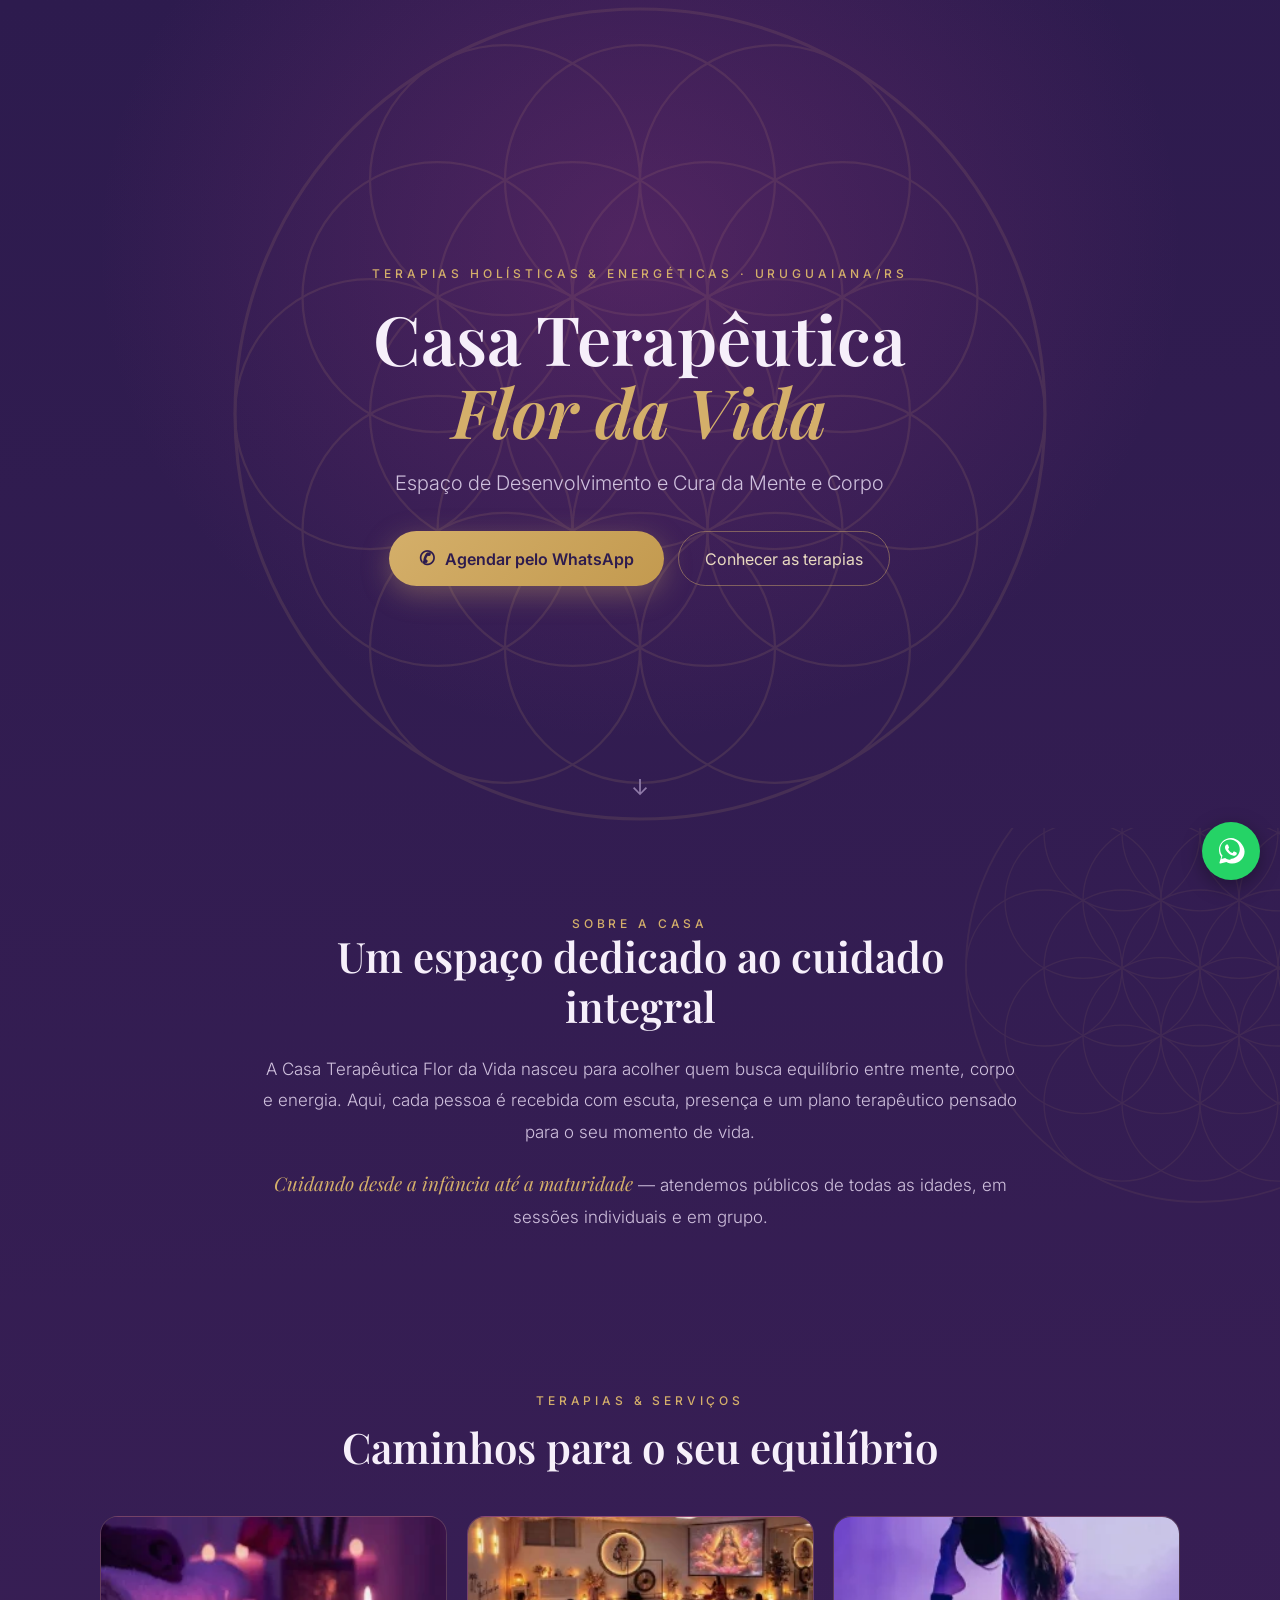
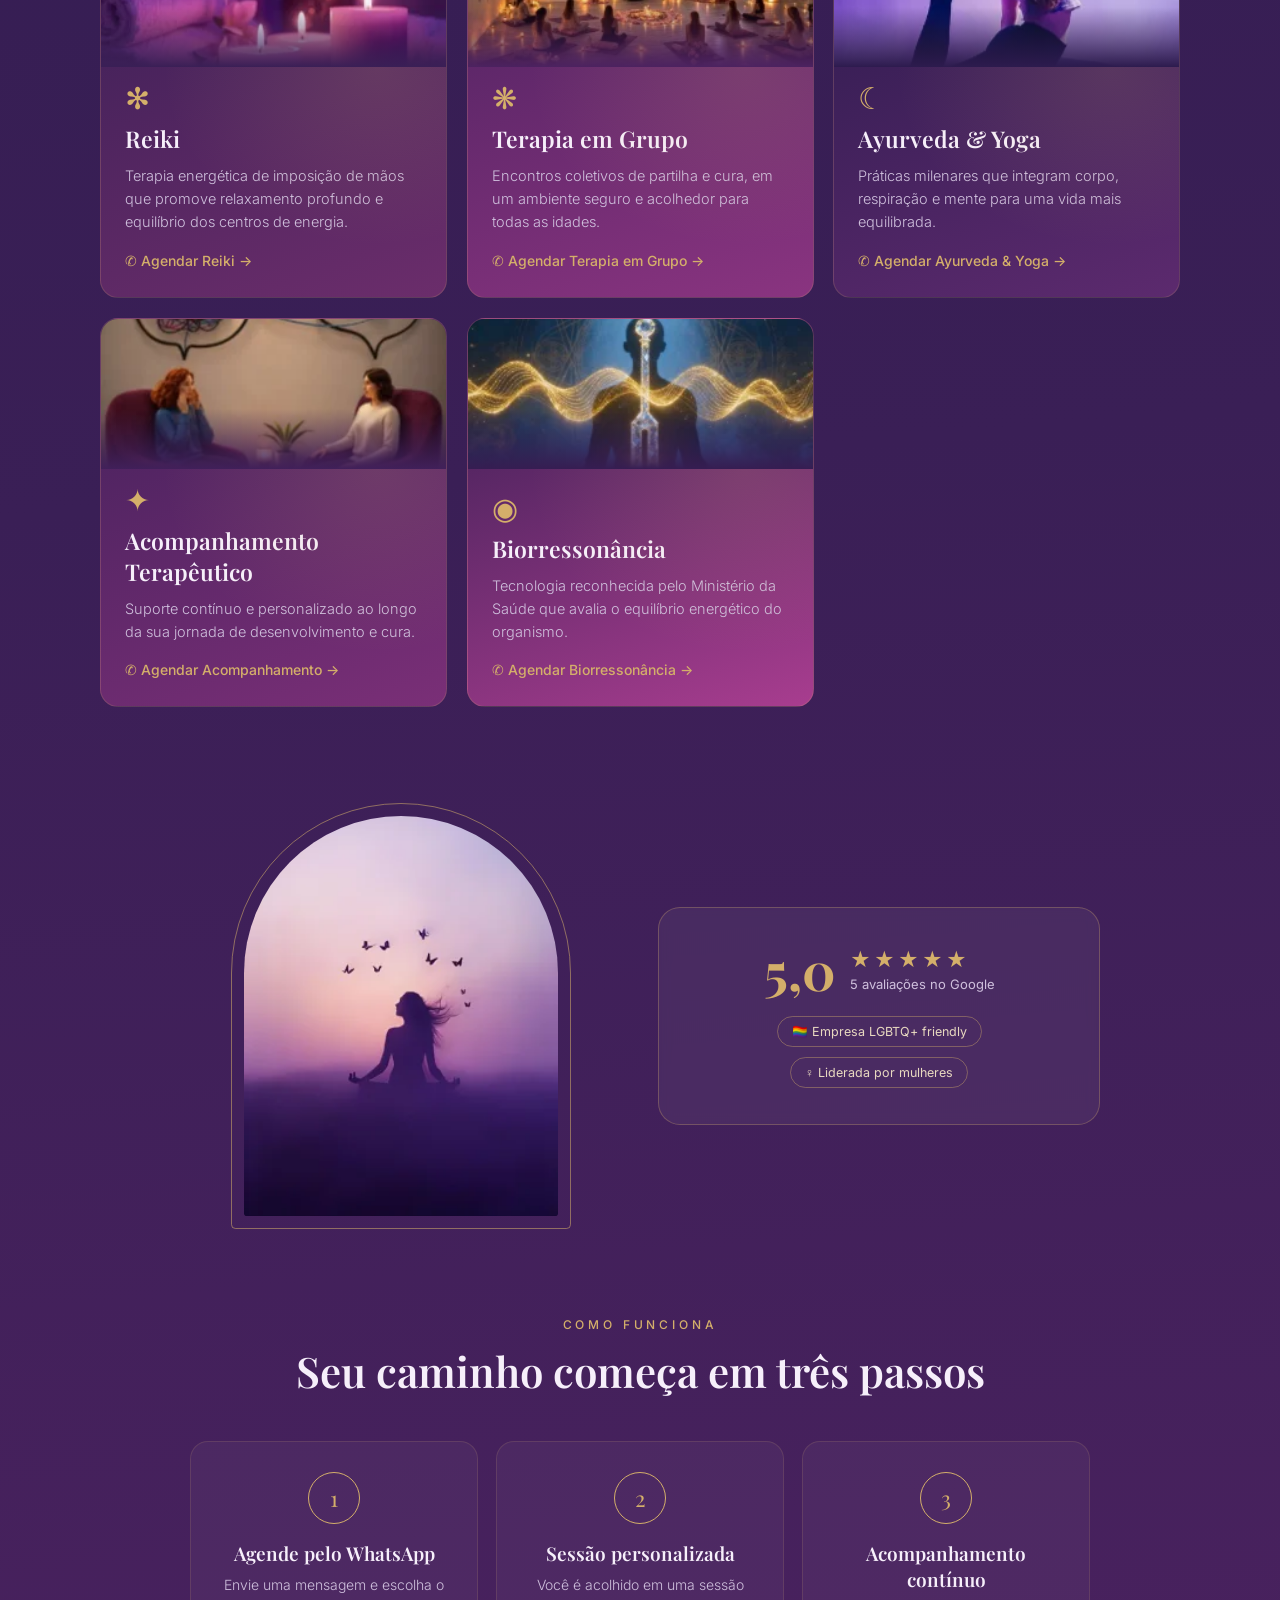
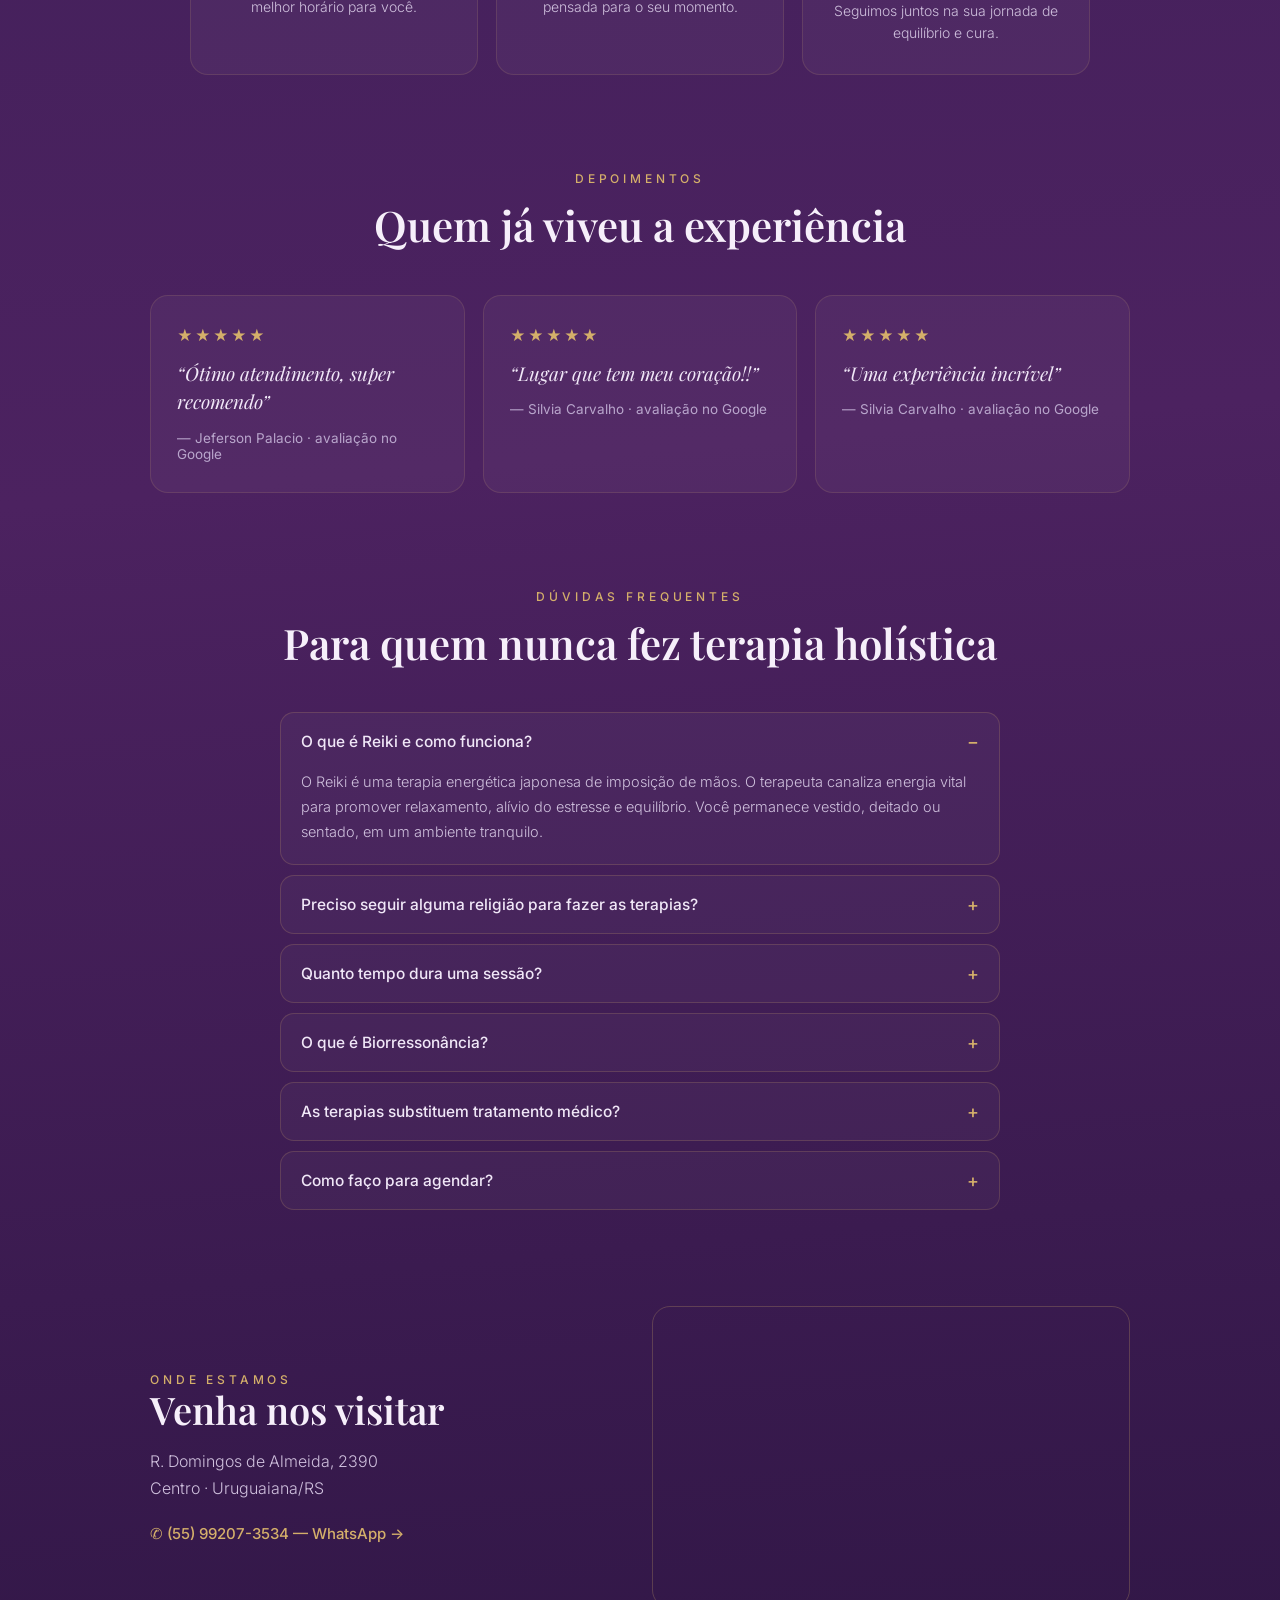
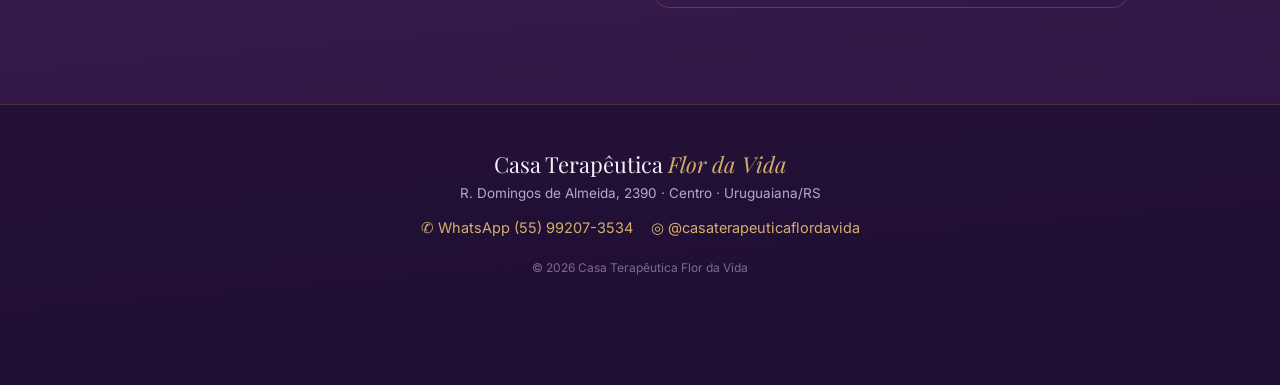
<file: index.html>
<!DOCTYPE html>
<html lang="pt-BR">
<head>
<meta charset="utf-8">
<meta name="viewport" content="width=device-width, initial-scale=1">
<title>Casa Terapêutica Flor da Vida · Terapias Holísticas em Uruguaiana/RS</title>
<meta name="description" content="Espaço de Desenvolvimento e Cura da Mente e Corpo. Reiki, Ayurveda &amp; Yoga, Biorressonância e mais, em Uruguaiana/RS. Agende pelo WhatsApp.">
<meta property="og:title" content="Casa Terapêutica Flor da Vida">
<meta property="og:description" content="Espaço de Desenvolvimento e Cura da Mente e Corpo. Reiki, Ayurveda &amp; Yoga, Biorressonância e mais, em Uruguaiana/RS. Agende pelo WhatsApp.">
<meta property="og:type" content="website">
<meta property="og:locale" content="pt_BR">
<link rel="preconnect" href="https://fonts.googleapis.com">
<link rel="preconnect" href="https://fonts.gstatic.com" crossorigin>
<link href="https://fonts.googleapis.com/css2?family=Playfair+Display:ital,wght@0,400;0,500;0,600;0,700;1,400&family=Inter:wght@300;400;500;600&display=swap" rel="stylesheet">
<link rel="stylesheet" href="styles.css">
</head>
<body>
<div class="page">

  <!-- ============ HERO ============ -->
  <header class="hero" data-reveal>
    <div class="hero-flower" aria-hidden="true">
      <svg viewBox="0 0 400 400" class="fdv-svg">
        <circle cx="200.00" cy="200.00" r="60" />
        <circle cx="260.00" cy="200.00" r="60" />
        <circle cx="320.00" cy="200.00" r="60" />
        <circle cx="290.00" cy="251.96" r="60" />
        <circle cx="230.00" cy="251.96" r="60" />
        <circle cx="260.00" cy="303.92" r="60" />
        <circle cx="200.00" cy="303.92" r="60" />
        <circle cx="170.00" cy="251.96" r="60" />
        <circle cx="140.00" cy="303.92" r="60" />
        <circle cx="110.00" cy="251.96" r="60" />
        <circle cx="140.00" cy="200.00" r="60" />
        <circle cx="80.00" cy="200.00" r="60" />
        <circle cx="110.00" cy="148.04" r="60" />
        <circle cx="170.00" cy="148.04" r="60" />
        <circle cx="140.00" cy="96.08" r="60" />
        <circle cx="200.00" cy="96.08" r="60" />
        <circle cx="230.00" cy="148.04" r="60" />
        <circle cx="260.00" cy="96.08" r="60" />
        <circle cx="290.00" cy="148.04" r="60" />
        <circle cx="200" cy="200" r="180" class="fdv-outer" />
      </svg>
    </div>
    <div class="hero-glow" aria-hidden="true"></div>
    <div class="hero-content">
      <div class="eyebrow">Terapias holísticas &amp; energéticas · Uruguaiana/RS</div>
      <h1 class="hero-title">Casa Terapêutica<br><em>Flor da Vida</em></h1>
      <p class="hero-sub">Espaço de Desenvolvimento e Cura da Mente e Corpo</p>
      <div class="hero-ctas">
        <a href="https://wa.me/5555992073534?text=Ol%C3%A1!%20Vim%20pelo%20site%20da%20Casa%20Terap%C3%AAutica%20Flor%20da%20Vida%20e%20gostaria%20de%20agendar%20uma%20sess%C3%A3o." target="_blank" rel="noopener" class="btn-primary">
          <span class="btn-icon">✆</span> Agendar pelo WhatsApp
        </a>
        <a href="#terapias" class="btn-secondary">Conhecer as terapias</a>
      </div>
    </div>
    <div class="scroll-cue" aria-hidden="true">↓</div>
  </header>

  <!-- ============ SOBRE ============ -->
  <section class="about" data-reveal>
    <div class="about-flower" aria-hidden="true">
      <svg viewBox="0 0 400 400" class="fdv-svg">
        <circle cx="200.00" cy="200.00" r="60" />
        <circle cx="260.00" cy="200.00" r="60" />
        <circle cx="320.00" cy="200.00" r="60" />
        <circle cx="290.00" cy="251.96" r="60" />
        <circle cx="230.00" cy="251.96" r="60" />
        <circle cx="260.00" cy="303.92" r="60" />
        <circle cx="200.00" cy="303.92" r="60" />
        <circle cx="170.00" cy="251.96" r="60" />
        <circle cx="140.00" cy="303.92" r="60" />
        <circle cx="110.00" cy="251.96" r="60" />
        <circle cx="140.00" cy="200.00" r="60" />
        <circle cx="80.00" cy="200.00" r="60" />
        <circle cx="110.00" cy="148.04" r="60" />
        <circle cx="170.00" cy="148.04" r="60" />
        <circle cx="140.00" cy="96.08" r="60" />
        <circle cx="200.00" cy="96.08" r="60" />
        <circle cx="230.00" cy="148.04" r="60" />
        <circle cx="260.00" cy="96.08" r="60" />
        <circle cx="290.00" cy="148.04" r="60" />
        <circle cx="200" cy="200" r="180" class="fdv-outer" />
      </svg>
    </div>
    <div class="about-content">
      <div class="eyebrow">Sobre a casa</div>
      <h2 class="section-title">Um espaço dedicado ao cuidado integral</h2>
      <p class="body-text">A Casa Terapêutica Flor da Vida nasceu para acolher quem busca equilíbrio entre mente, corpo e energia. Aqui, cada pessoa é recebida com escuta, presença e um plano terapêutico pensado para o seu momento de vida.</p>
      <p class="body-text"><em class="highlight">Cuidando desde a infância até a maturidade</em> — atendemos públicos de todas as idades, em sessões individuais e em grupo.</p>
    </div>
  </section>

  <!-- ============ TERAPIAS ============ -->
  <section id="terapias" class="services">
    <div class="section-wrap">
      <div class="section-head" data-reveal>
        <div class="eyebrow">Terapias &amp; serviços</div>
        <h2 class="section-title">Caminhos para o seu equilíbrio</h2>
      </div>
      <div class="services-grid">

        <div class="service-card" data-reveal data-tilt style="background:linear-gradient(160deg,#3a1f56 0%,#6b2d6b 100%)">
          <div class="service-photo">
            <img class="service-img" src="images/card-reiki.webp" alt="Sessão de Reiki" loading="lazy">
            <div class="service-photo-fade" style="--fade-to:#3a1f56"></div>
          </div>
          <div class="service-body">
            <div class="service-glow"></div>
            <div class="service-icon">✻</div>
            <h3 class="service-name">Reiki</h3>
            <p class="service-desc">Terapia energética de imposição de mãos que promove relaxamento profundo e equilíbrio dos centros de energia.</p>
            <a href="https://wa.me/5555992073534?text=Ol%C3%A1!%20Gostaria%20de%20agendar%20uma%20sess%C3%A3o%20de%20Reiki%20na%20Casa%20Terap%C3%AAutica%20Flor%20da%20Vida." target="_blank" rel="noopener" class="service-wa">✆ Agendar Reiki →</a>
          </div>
        </div>

        <div class="service-card" data-reveal data-tilt style="background:linear-gradient(160deg,#4c2260 0%,#8a3480 100%)">
          <div class="service-photo">
            <img class="service-img" src="images/card-terapia-grupo.webp" alt="Terapia em grupo" loading="lazy">
            <div class="service-photo-fade" style="--fade-to:#4c2260"></div>
          </div>
          <div class="service-body">
            <div class="service-glow"></div>
            <div class="service-icon">❋</div>
            <h3 class="service-name">Terapia em Grupo</h3>
            <p class="service-desc">Encontros coletivos de partilha e cura, em um ambiente seguro e acolhedor para todas as idades.</p>
            <a href="https://wa.me/5555992073534?text=Ol%C3%A1!%20Quero%20saber%20mais%20sobre%20a%20Terapia%20em%20Grupo%20na%20Casa%20Terap%C3%AAutica%20Flor%20da%20Vida." target="_blank" rel="noopener" class="service-wa">✆ Agendar Terapia em Grupo →</a>
          </div>
        </div>

        <div class="service-card" data-reveal data-tilt style="background:linear-gradient(160deg,#2d1b4e 0%,#5c2a6e 100%)">
          <div class="service-photo">
            <img class="service-img" src="images/card-ayurveda-yoga.webp" alt="Prática de Yoga" loading="lazy">
            <div class="service-photo-fade" style="--fade-to:#2d1b4e"></div>
          </div>
          <div class="service-body">
            <div class="service-glow"></div>
            <div class="service-icon">☾</div>
            <h3 class="service-name">Ayurveda &amp; Yoga</h3>
            <p class="service-desc">Práticas milenares que integram corpo, respiração e mente para uma vida mais equilibrada.</p>
            <a href="https://wa.me/5555992073534?text=Ol%C3%A1!%20Tenho%20interesse%20em%20Ayurveda%20%26%20Yoga%20na%20Casa%20Terap%C3%AAutica%20Flor%20da%20Vida." target="_blank" rel="noopener" class="service-wa">✆ Agendar Ayurveda &amp; Yoga →</a>
          </div>
        </div>

        <div class="service-card" data-reveal data-tilt style="background:linear-gradient(160deg,#41205a 0%,#7a2f77 100%)">
          <div class="service-photo">
            <img class="service-img" src="images/card-acompanhamento.webp" alt="Acompanhamento terapêutico" loading="lazy">
            <div class="service-photo-fade" style="--fade-to:#41205a"></div>
          </div>
          <div class="service-body">
            <div class="service-glow"></div>
            <div class="service-icon">✦</div>
            <h3 class="service-name">Acompanhamento Terapêutico</h3>
            <p class="service-desc">Suporte contínuo e personalizado ao longo da sua jornada de desenvolvimento e cura.</p>
            <a href="https://wa.me/5555992073534?text=Ol%C3%A1!%20Gostaria%20de%20saber%20mais%20sobre%20o%20Acompanhamento%20Terap%C3%AAutico%20na%20Casa%20Terap%C3%AAutica%20Flor%20da%20Vida." target="_blank" rel="noopener" class="service-wa">✆ Agendar Acompanhamento →</a>
          </div>
        </div>

        <div class="service-card" data-reveal data-tilt style="background:linear-gradient(160deg,#361d52 0%,#a83d8f 100%)">
          <div class="service-photo">
            <img class="service-img" src="images/card-biorressonancia.webp" alt="Biorressonância" loading="lazy">
            <div class="service-photo-fade" style="--fade-to:#361d52"></div>
          </div>
          <div class="service-body">
            <div class="service-glow"></div>
            <div class="service-icon">◉</div>
            <h3 class="service-name">Biorressonância</h3>
            <p class="service-desc">Tecnologia reconhecida pelo Ministério da Saúde que avalia o equilíbrio energético do organismo.</p>
            <a href="https://wa.me/5555992073534?text=Ol%C3%A1!%20Quero%20agendar%20uma%20avalia%C3%A7%C3%A3o%20de%20Biorresson%C3%A2ncia%20na%20Casa%20Terap%C3%AAutica%20Flor%20da%20Vida." target="_blank" rel="noopener" class="service-wa">✆ Agendar Biorressonância →</a>
          </div>
        </div>

      </div>
    </div>
  </section>

  <!-- ============ BADGE GOOGLE ============ -->
  <section class="reviews-badge" data-reveal>
    <div class="reviews-badge-wrap">
      <div class="badge-photo-col">
        <div class="badge-photo-frame">
          <div class="badge-photo-inner">
            <img class="badge-img" src="images/card-avaliacao.webp" alt="Meditação e bem-estar" loading="lazy">
          </div>
        </div>
      </div>
      <div class="badge-card">
        <div class="badge-rating">
          <span class="badge-score">5,0</span>
          <div class="badge-rating-meta">
            <div class="badge-stars">★★★★★</div>
            <div class="badge-count">5 avaliações no Google</div>
          </div>
        </div>
        <div class="badge-pills">
          <span class="pill">🏳️‍🌈 Empresa LGBTQ+ friendly</span>
          <span class="pill">♀ Liderada por mulheres</span>
        </div>
      </div>
    </div>
  </section>

  <!-- ============ COMO FUNCIONA ============ -->
  <section class="how">
    <div class="section-wrap section-wrap-narrow">
      <div class="section-head" data-reveal>
        <div class="eyebrow">Como funciona</div>
        <h2 class="section-title">Seu caminho começa em três passos</h2>
      </div>
      <div class="how-grid">
        <div class="how-step" data-reveal>
          <div class="how-num">1</div>
          <h3 class="how-title">Agende pelo WhatsApp</h3>
          <p class="how-desc">Envie uma mensagem e escolha o melhor horário para você.</p>
        </div>
        <div class="how-step" data-reveal>
          <div class="how-num">2</div>
          <h3 class="how-title">Sessão personalizada</h3>
          <p class="how-desc">Você é acolhido em uma sessão pensada para o seu momento.</p>
        </div>
        <div class="how-step" data-reveal>
          <div class="how-num">3</div>
          <h3 class="how-title">Acompanhamento contínuo</h3>
          <p class="how-desc">Seguimos juntos na sua jornada de equilíbrio e cura.</p>
        </div>
      </div>
    </div>
  </section>

  <!-- ============ DEPOIMENTOS ============ -->
  <section class="testimonials">
    <div class="section-wrap section-wrap-mid">
      <div class="section-head" data-reveal>
        <div class="eyebrow">Depoimentos</div>
        <h2 class="section-title">Quem já viveu a experiência</h2>
      </div>
      <div class="testimonials-grid">
        <figure class="testimonial" data-reveal>
          <div class="testimonial-stars">★★★★★</div>
          <blockquote class="testimonial-quote">“Ótimo atendimento, super recomendo”</blockquote>
          <figcaption class="testimonial-name">— Jeferson Palacio · avaliação no Google</figcaption>
        </figure>
        <figure class="testimonial" data-reveal>
          <div class="testimonial-stars">★★★★★</div>
          <blockquote class="testimonial-quote">“Lugar que tem meu coração!!”</blockquote>
          <figcaption class="testimonial-name">— Silvia Carvalho · avaliação no Google</figcaption>
        </figure>
        <figure class="testimonial" data-reveal>
          <div class="testimonial-stars">★★★★★</div>
          <blockquote class="testimonial-quote">“Uma experiência incrível”</blockquote>
          <figcaption class="testimonial-name">— Silvia Carvalho · avaliação no Google</figcaption>
        </figure>
      </div>
    </div>
  </section>

  <!-- ============ FAQ ============ -->
  <section class="faq">
    <div class="section-wrap section-wrap-narrow2">
      <div class="section-head" data-reveal>
        <div class="eyebrow">Dúvidas frequentes</div>
        <h2 class="section-title">Para quem nunca fez terapia holística</h2>
      </div>
      <div class="faq-list" data-reveal>

        <div class="faq-item is-open">
          <button class="faq-question" type="button" aria-expanded="true">
            <span>O que é Reiki e como funciona?</span>
            <span class="faq-mark">−</span>
          </button>
          <div class="faq-answer">O Reiki é uma terapia energética japonesa de imposição de mãos. O terapeuta canaliza energia vital para promover relaxamento, alívio do estresse e equilíbrio. Você permanece vestido, deitado ou sentado, em um ambiente tranquilo.</div>
        </div>

        <div class="faq-item">
          <button class="faq-question" type="button" aria-expanded="false">
            <span>Preciso seguir alguma religião para fazer as terapias?</span>
            <span class="faq-mark">+</span>
          </button>
          <div class="faq-answer">Não. As terapias holísticas não estão ligadas a nenhuma religião. Pessoas de todas as crenças — ou nenhuma — são bem-vindas.</div>
        </div>

        <div class="faq-item">
          <button class="faq-question" type="button" aria-expanded="false">
            <span>Quanto tempo dura uma sessão?</span>
            <span class="faq-mark">+</span>
          </button>
          <div class="faq-answer">Em geral, entre 50 minutos e 1 hora, variando conforme a terapia e o plano definido junto com você na primeira conversa.</div>
        </div>

        <div class="faq-item">
          <button class="faq-question" type="button" aria-expanded="false">
            <span>O que é Biorressonância?</span>
            <span class="faq-mark">+</span>
          </button>
          <div class="faq-answer">É uma tecnologia de avaliação do equilíbrio energético do organismo, reconhecida pelo Ministério da Saúde, que auxilia na identificação de desequilíbrios e no direcionamento do cuidado.</div>
        </div>

        <div class="faq-item">
          <button class="faq-question" type="button" aria-expanded="false">
            <span>As terapias substituem tratamento médico?</span>
            <span class="faq-mark">+</span>
          </button>
          <div class="faq-answer">Não. As terapias holísticas são práticas integrativas e complementares — elas somam ao seu cuidado, mas não substituem acompanhamento médico ou psicológico.</div>
        </div>

        <div class="faq-item">
          <button class="faq-question" type="button" aria-expanded="false">
            <span>Como faço para agendar?</span>
            <span class="faq-mark">+</span>
          </button>
          <div class="faq-answer">Basta chamar no WhatsApp (55) 99207-3534. Respondemos rapidinho e encontramos juntos o melhor horário.</div>
        </div>

      </div>
    </div>
  </section>

  <!-- ============ LOCALIZAÇÃO ============ -->
  <section class="location" data-reveal>
    <div class="location-wrap">
      <div class="location-info">
        <div class="eyebrow">Onde estamos</div>
        <h2 class="section-title location-title">Venha nos visitar</h2>
        <p class="location-address">R. Domingos de Almeida, 2390<br>Centro · Uruguaiana/RS</p>
        <a href="https://wa.me/5555992073534?text=Ol%C3%A1!%20Vim%20pelo%20site%20da%20Casa%20Terap%C3%AAutica%20Flor%20da%20Vida%20e%20gostaria%20de%20agendar%20uma%20sess%C3%A3o." target="_blank" rel="noopener" class="location-wa">✆ (55) 99207-3534 — WhatsApp →</a>
      </div>
      <div class="location-map">
        <iframe src="https://www.google.com/maps?q=R.+Domingos+de+Almeida,+2390,+Centro,+Uruguaiana,+RS&output=embed" loading="lazy" title="Mapa — Casa Terapêutica Flor da Vida"></iframe>
      </div>
    </div>
  </section>

  <!-- ============ RODAPÉ ============ -->
  <footer class="footer">
    <div class="footer-brand">Casa Terapêutica <em>Flor da Vida</em></div>
    <div class="footer-address">R. Domingos de Almeida, 2390 · Centro · Uruguaiana/RS</div>
    <div class="footer-links">
      <a href="https://wa.me/5555992073534?text=Ol%C3%A1!%20Vim%20pelo%20site%20da%20Casa%20Terap%C3%AAutica%20Flor%20da%20Vida%20e%20gostaria%20de%20agendar%20uma%20sess%C3%A3o." target="_blank" rel="noopener">✆ WhatsApp (55) 99207-3534</a>
      <a href="https://instagram.com/casaterapeuticaflordavida" target="_blank" rel="noopener">◎ @casaterapeuticaflordavida</a>
    </div>
    <div class="footer-copy">© 2026 Casa Terapêutica Flor da Vida</div>
  </footer>

  <!-- ============ WHATSAPP FLUTUANTE ============ -->
  <a href="https://wa.me/5555992073534?text=Ol%C3%A1!%20Vim%20pelo%20site%20da%20Casa%20Terap%C3%AAutica%20Flor%20da%20Vida%20e%20gostaria%20de%20agendar%20uma%20sess%C3%A3o." target="_blank" rel="noopener" aria-label="Falar no WhatsApp" class="wa-float">
    <svg viewBox="0 0 32 32" width="32" height="32" fill="#fff"><path d="M16 3C9.4 3 4 8.3 4 14.9c0 2.5.8 4.9 2.2 6.9L4.5 27.5c-.2.6.4 1.2 1 1l5.9-1.6c1.9 1 4 1.6 6.2 1.6 6.6 0 12-5.3 12-11.9S22.6 3 16 3zm0 21.8c-2 0-3.9-.6-5.5-1.6l-.4-.2-3.6 1 1-3.4-.3-.4c-1.3-1.7-2-3.8-2-6 0-5.4 4.4-9.8 9.8-9.8s9.8 4.4 9.8 9.8-4.4 9.8-9.8 9.8zm5.4-7.3c-.3-.1-1.7-.9-2-1s-.5-.1-.7.1-.8 1-.9 1.2-.3.2-.6.1c-.3-.1-1.2-.5-2.4-1.5-.9-.8-1.5-1.8-1.6-2.1s0-.4.1-.6c.1-.1.3-.3.4-.5.1-.1.2-.3.3-.5s0-.4 0-.5-.7-1.6-.9-2.2c-.2-.6-.5-.5-.7-.5h-.6c-.2 0-.5.1-.8.4s-1 1-1 2.5 1.1 2.9 1.2 3.1c.1.2 2.1 3.2 5 4.5.7.3 1.2.5 1.7.6.7.2 1.3.2 1.8.1.6-.1 1.7-.7 1.9-1.4s.2-1.2.2-1.4c-.1-.1-.3-.2-.4-.4z"></path></svg>
  </a>

</div>
<script src="script.js"></script>
</body>
</html>
</file>
<file: styles.css>
:root { color-scheme: dark; }

html { scroll-behavior: smooth; }

* { box-sizing: border-box; }

body {
  margin: 0;
  background: #1d1133;
  color: #efe7f5;
  font-family: 'Inter', sans-serif;
  -webkit-font-smoothing: antialiased;
}

a { color: #d4af6a; text-decoration: none; }
a:hover { color: #e8c98a; }

@keyframes fdvSpin { from { transform: rotate(0deg); } to { transform: rotate(360deg); } }
@keyframes fdvPulse { 0%, 100% { opacity: .55; } 50% { opacity: .9; } }

.page {
  overflow-x: hidden;
  background: linear-gradient(175deg, #2d1b4e 0%, #3a1f56 40%, #4c2260 70%, #2a1440 100%);
  min-height: 100vh;
  position: relative;
}

/* reveal (scroll-in) */
[data-reveal] {
  opacity: 0;
  transform: translateY(26px);
  transition: opacity .7s ease, transform .7s ease;
}
[data-reveal].is-visible {
  opacity: 1;
  transform: translateY(0);
}

.fdv-svg {
  width: 100%;
  height: 100%;
  display: block;
  animation: fdvSpin 90s linear infinite;
}
.fdv-svg circle { fill: none; stroke: #d4af6a; stroke-width: 1; }
.fdv-svg .fdv-outer { stroke-width: 1.4; }

/* ============ HERO ============ */
.hero {
  position: relative;
  min-height: 92vh;
  display: flex;
  flex-direction: column;
  align-items: center;
  justify-content: center;
  text-align: center;
  padding: 96px 24px 72px;
  overflow: hidden;
}

.hero-flower {
  position: absolute;
  top: 50%;
  left: 50%;
  width: min(160vw, 900px);
  height: min(160vw, 900px);
  transform: translate(-50%, -50%);
  opacity: .12;
  pointer-events: none;
}

.hero-glow {
  position: absolute;
  inset: 0;
  background: radial-gradient(ellipse at 50% 30%, rgba(168, 61, 143, .28) 0%, rgba(45, 27, 78, 0) 60%);
  pointer-events: none;
}

.hero-content {
  position: relative;
  display: flex;
  flex-direction: column;
  align-items: center;
  gap: 20px;
  max-width: 720px;
}

.eyebrow {
  font-size: 12px;
  letter-spacing: .32em;
  text-transform: uppercase;
  color: #d4af6a;
  font-weight: 500;
}

.hero-title {
  font-family: 'Playfair Display', serif;
  font-weight: 600;
  font-size: clamp(38px, 8vw, 68px);
  line-height: 1.08;
  margin: 0;
  color: #f6effa;
}
.hero-title em { color: #d4af6a; font-style: italic; }

.hero-sub {
  font-size: clamp(16px, 2.4vw, 20px);
  line-height: 1.6;
  color: #cfc0dd;
  margin: 0;
  max-width: 520px;
  font-weight: 300;
}

.hero-ctas {
  display: flex;
  gap: 14px;
  flex-wrap: wrap;
  justify-content: center;
  margin-top: 12px;
}

.btn-primary {
  display: inline-flex;
  align-items: center;
  gap: 10px;
  background: linear-gradient(135deg, #d4af6a, #c39a4f);
  color: #2d1b4e;
  font-weight: 600;
  font-size: 16px;
  padding: 16px 30px;
  border-radius: 999px;
  box-shadow: 0 8px 28px rgba(212, 175, 106, .35);
  transition: transform .18s ease, box-shadow .18s ease;
}
.btn-primary:hover {
  transform: translateY(-2px);
  box-shadow: 0 12px 34px rgba(212, 175, 106, .5);
  color: #2d1b4e;
}
.btn-icon { font-size: 19px; }

.btn-secondary {
  display: inline-flex;
  align-items: center;
  padding: 16px 26px;
  border-radius: 999px;
  border: 1px solid rgba(212, 175, 106, .45);
  color: #e8d9c0;
  font-size: 16px;
  transition: border-color .18s ease, color .18s ease;
}
.btn-secondary:hover { border-color: #d4af6a; color: #d4af6a; }

.scroll-cue {
  position: absolute;
  bottom: 28px;
  left: 50%;
  transform: translateX(-50%);
  color: #8f7aa8;
  font-size: 22px;
  animation: fdvPulse 2.6s ease-in-out infinite;
}

/* ============ SOBRE ============ */
.about {
  position: relative;
  padding: 88px 24px;
  overflow: hidden;
}

.about-flower {
  position: absolute;
  top: -120px;
  right: -180px;
  width: 520px;
  height: 520px;
  opacity: .08;
  pointer-events: none;
}

.about-content {
  max-width: 760px;
  margin: 0 auto;
  text-align: center;
  position: relative;
}

.section-title {
  font-family: 'Playfair Display', serif;
  font-size: clamp(28px, 5vw, 42px);
  font-weight: 600;
  margin: 0 0 22px;
  color: #f6effa;
  line-height: 1.2;
}

.body-text {
  font-size: 17px;
  line-height: 1.85;
  color: #cfc0dd;
  font-weight: 300;
  margin: 0 0 18px;
}
.body-text:last-child { margin-bottom: 0; }

.highlight {
  color: #d4af6a;
  font-family: 'Playfair Display', serif;
  font-size: 19px;
  font-style: italic;
}

/* ============ SHARED SECTION WRAPPERS ============ */
.section-wrap { max-width: 1080px; margin: 0 auto; }
.section-wrap-narrow { max-width: 900px; margin: 0 auto; }
.section-wrap-narrow2 { max-width: 720px; margin: 0 auto; }
.section-wrap-mid { max-width: 980px; margin: 0 auto; }

.section-head { text-align: center; margin-bottom: 44px; }
.section-head .eyebrow { margin-bottom: 14px; }

/* ============ TERAPIAS ============ */
.services { padding: 72px 24px 96px; }
.services .section-head { margin-bottom: 44px; }

.services-grid {
  display: grid;
  grid-template-columns: repeat(auto-fit, minmax(260px, 1fr));
  gap: 20px;
}

.service-card {
  position: relative;
  border-radius: 18px;
  overflow: hidden;
  min-height: 340px;
  display: flex;
  flex-direction: column;
  border: 1px solid rgba(212, 175, 106, .18);
  transition: transform .18s ease, box-shadow .25s ease;
  will-change: transform;
}

.service-photo {
  position: relative;
  height: 150px;
  flex-shrink: 0;
}

.photo-placeholder {
  width: 100%;
  height: 100%;
  display: flex;
  align-items: center;
  justify-content: center;
}
.service-img {
  width: 100%;
  height: 100%;
  object-fit: cover;
  display: block;
}
.photo-placeholder-icon {
  font-size: 40px;
  color: rgba(212, 175, 106, .4);
}

.service-photo-fade {
  position: absolute;
  left: 0; right: 0; bottom: 0;
  height: 60px;
  background: linear-gradient(to bottom, transparent, var(--fade-to));
  pointer-events: none;
}

.service-body {
  position: relative;
  display: flex;
  flex-direction: column;
  gap: 10px;
  padding: 16px 24px 28px;
  flex: 1;
  justify-content: flex-end;
}

.service-glow {
  position: absolute;
  inset: 0;
  background: radial-gradient(ellipse at 80% 0%, rgba(212, 175, 106, .14), transparent 55%);
  pointer-events: none;
}

.service-icon { font-size: 30px; line-height: 1; color: #d4af6a; }

.service-name {
  font-family: 'Playfair Display', serif;
  font-size: 23px;
  font-weight: 600;
  margin: 0;
  color: #f6effa;
}

.service-desc {
  font-size: 14.5px;
  line-height: 1.6;
  color: #cfc0dd;
  margin: 0;
  font-weight: 300;
}

.service-wa {
  display: inline-flex;
  align-items: center;
  gap: 8px;
  margin-top: 8px;
  color: #d4af6a;
  font-size: 14px;
  font-weight: 500;
}
.service-wa:hover { color: #e8c98a; }

/* ============ BADGE GOOGLE ============ */
.reviews-badge { padding: 0 24px 88px; }

.reviews-badge-wrap {
  max-width: 920px;
  margin: 0 auto;
  display: grid;
  grid-template-columns: repeat(auto-fit, minmax(280px, 1fr));
  gap: 36px;
  align-items: center;
}

.badge-photo-col { display: flex; justify-content: center; }

.badge-photo-frame {
  width: min(100%, 340px);
  border: 1px solid rgba(212, 175, 106, .55);
  border-radius: 999px 999px 26px 26px;
  padding: 12px;
}

.badge-photo-inner {
  border-radius: 999px 999px 18px 18px;
  overflow: hidden;
  height: 400px;
}

.badge-photo-placeholder {
  width: 100%;
  height: 100%;
  display: flex;
  align-items: center;
  justify-content: center;
  background: radial-gradient(ellipse at 50% 35%, rgba(168, 61, 143, .35) 0%, #2d1b4e 75%);
}

.fdv-svg-badge { width: 62%; height: 62%; opacity: .5; }

.badge-img {
  width: 100%;
  height: 100%;
  object-fit: cover;
  display: block;
}

.badge-card {
  background: rgba(246, 239, 250, .05);
  border: 1px solid rgba(212, 175, 106, .3);
  border-radius: 22px;
  padding: 36px 28px;
  text-align: center;
  backdrop-filter: blur(6px);
}

.badge-rating {
  display: flex;
  align-items: center;
  justify-content: center;
  gap: 14px;
  flex-wrap: wrap;
}

.badge-score {
  font-family: 'Playfair Display', serif;
  font-size: 52px;
  font-weight: 700;
  color: #d4af6a;
  line-height: 1;
}

.badge-rating-meta {
  display: flex;
  flex-direction: column;
  align-items: flex-start;
  gap: 4px;
}

.badge-stars { color: #d4af6a; font-size: 20px; letter-spacing: 3px; }
.badge-count { font-size: 13px; color: #cfc0dd; }

.badge-pills {
  display: flex;
  gap: 10px;
  justify-content: center;
  flex-wrap: wrap;
  margin-top: 20px;
}

.pill {
  font-size: 12.5px;
  padding: 7px 14px;
  border-radius: 999px;
  border: 1px solid rgba(212, 175, 106, .4);
  color: #e8d9c0;
}

/* ============ COMO FUNCIONA ============ */
.how { padding: 0 24px 96px; }

.how-grid {
  display: grid;
  grid-template-columns: repeat(auto-fit, minmax(220px, 1fr));
  gap: 18px;
}

.how-step {
  text-align: center;
  padding: 30px 22px;
  border-radius: 18px;
  background: rgba(246, 239, 250, .04);
  border: 1px solid rgba(212, 175, 106, .15);
}

.how-num {
  width: 52px;
  height: 52px;
  margin: 0 auto 16px;
  border-radius: 50%;
  border: 1px solid #d4af6a;
  display: flex;
  align-items: center;
  justify-content: center;
  font-family: 'Playfair Display', serif;
  font-size: 22px;
  color: #d4af6a;
}

.how-title {
  font-family: 'Playfair Display', serif;
  font-size: 19px;
  font-weight: 600;
  margin: 0 0 8px;
  color: #f6effa;
}

.how-desc { font-size: 14px; line-height: 1.6; color: #cfc0dd; margin: 0; font-weight: 300; }

/* ============ DEPOIMENTOS ============ */
.testimonials { padding: 0 24px 96px; }

.testimonials-grid {
  display: grid;
  grid-template-columns: repeat(auto-fit, minmax(240px, 1fr));
  gap: 18px;
}

.testimonial {
  margin: 0;
  padding: 30px 26px;
  border-radius: 18px;
  background: rgba(246, 239, 250, .04);
  border: 1px solid rgba(212, 175, 106, .15);
  display: flex;
  flex-direction: column;
  gap: 14px;
}

.testimonial-stars { color: #d4af6a; font-size: 15px; letter-spacing: 2px; }

.testimonial-quote {
  margin: 0;
  font-family: 'Playfair Display', serif;
  font-style: italic;
  font-size: 19px;
  line-height: 1.5;
  color: #f0e7f7;
}

.testimonial-name { font-size: 13.5px; color: #b9a6cc; }

/* ============ FAQ ============ */
.faq { padding: 0 24px 96px; }

.faq-list { display: flex; flex-direction: column; gap: 10px; }

.faq-item {
  border: 1px solid rgba(212, 175, 106, .2);
  border-radius: 14px;
  background: rgba(246, 239, 250, .03);
  overflow: hidden;
}

.faq-question {
  width: 100%;
  display: flex;
  justify-content: space-between;
  align-items: center;
  gap: 16px;
  padding: 18px 20px;
  background: none;
  border: none;
  cursor: pointer;
  text-align: left;
  color: #f0e7f7;
  font-family: 'Inter', sans-serif;
  font-size: 15.5px;
  font-weight: 500;
}
.faq-question:hover { color: #d4af6a; }

.faq-mark { color: #d4af6a; font-size: 18px; flex-shrink: 0; }

.faq-answer {
  display: none;
  padding: 0 20px 20px;
  font-size: 14.5px;
  line-height: 1.7;
  color: #cfc0dd;
  font-weight: 300;
}

.faq-item.is-open .faq-answer { display: block; }

/* ============ LOCALIZAÇÃO ============ */
.location { padding: 0 24px 96px; }

.location-wrap {
  max-width: 980px;
  margin: 0 auto;
  display: grid;
  grid-template-columns: repeat(auto-fit, minmax(280px, 1fr));
  gap: 24px;
  align-items: center;
}

.location-title { margin: 0 0 16px; font-size: clamp(26px, 4.5vw, 38px); }

.location-address {
  font-size: 16px;
  line-height: 1.7;
  color: #cfc0dd;
  font-weight: 300;
  margin: 0 0 20px;
}

.location-wa {
  display: inline-flex;
  align-items: center;
  gap: 8px;
  color: #d4af6a;
  font-weight: 500;
  font-size: 15px;
}
.location-wa:hover { color: #e8c98a; }

.location-map {
  border-radius: 18px;
  overflow: hidden;
  border: 1px solid rgba(212, 175, 106, .25);
  min-height: 300px;
}
.location-map iframe {
  width: 100%;
  height: 300px;
  border: 0;
  display: block;
  filter: saturate(.85);
}

/* ============ RODAPÉ ============ */
.footer {
  border-top: 1px solid rgba(212, 175, 106, .2);
  padding: 44px 24px 110px;
  text-align: center;
  background: rgba(20, 10, 38, .5);
}

.footer-brand {
  font-family: 'Playfair Display', serif;
  font-size: 22px;
  color: #f6effa;
  margin-bottom: 6px;
}
.footer-brand em { color: #d4af6a; font-style: italic; }

.footer-address { font-size: 13.5px; color: #b9a6cc; margin-bottom: 18px; }

.footer-links {
  display: flex;
  gap: 18px;
  justify-content: center;
  flex-wrap: wrap;
  font-size: 14.5px;
}

.footer-copy { font-size: 12px; color: #7d6a94; margin-top: 24px; }

/* ============ WHATSAPP FLUTUANTE ============ */
.wa-float {
  position: fixed;
  right: 20px;
  bottom: 20px;
  z-index: 50;
  width: 58px;
  height: 58px;
  border-radius: 50%;
  background: #25d366;
  display: flex;
  align-items: center;
  justify-content: center;
  box-shadow: 0 6px 20px rgba(0, 0, 0, .35);
  transition: transform .15s ease;
}
.wa-float:hover { transform: scale(1.08); }

@media (prefers-reduced-motion: reduce) {
  .fdv-svg, .scroll-cue { animation: none; }
  [data-reveal] { transition: none; opacity: 1; transform: none; }
}
</file>
